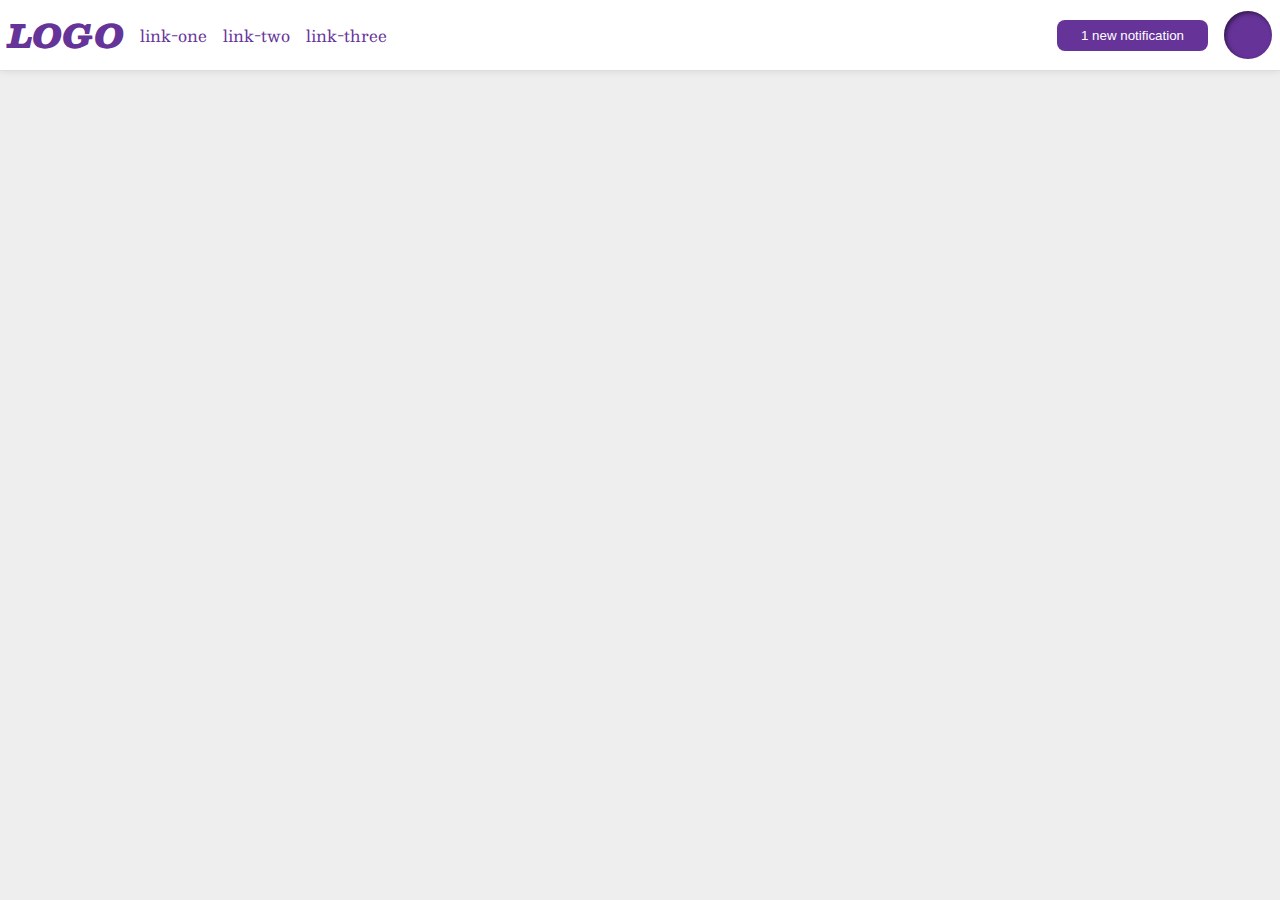
<file: flex/03-flex-header-2/index.html>
<!DOCTYPE html>
<html lang="en">

<head>
  <meta charset="UTF-8">
  <meta http-equiv="X-UA-Compatible" content="IE=edge">
  <meta name="viewport" content="width=device-width, initial-scale=1.0">
  <title>Flex Header 2</title>
  <link rel="stylesheet" href="style.css">
</head>

<body>
  <div class="header">
    <div class="left">
      <div class="logo">
        LOGO
      </div>
      <ul class="links">
        <li><a href="google.com">link-one</a></li>
        <li><a href="google.com">link-two</a></li>
        <li><a href="google.com">link-three</a></li>
      </ul>
    </div>
    <div class="right">
      <button class="notifications">
        1 new notification
      </button>
      <div class="profile-image"></div>
    </div>
  </div>
</body>

</html>
</file>
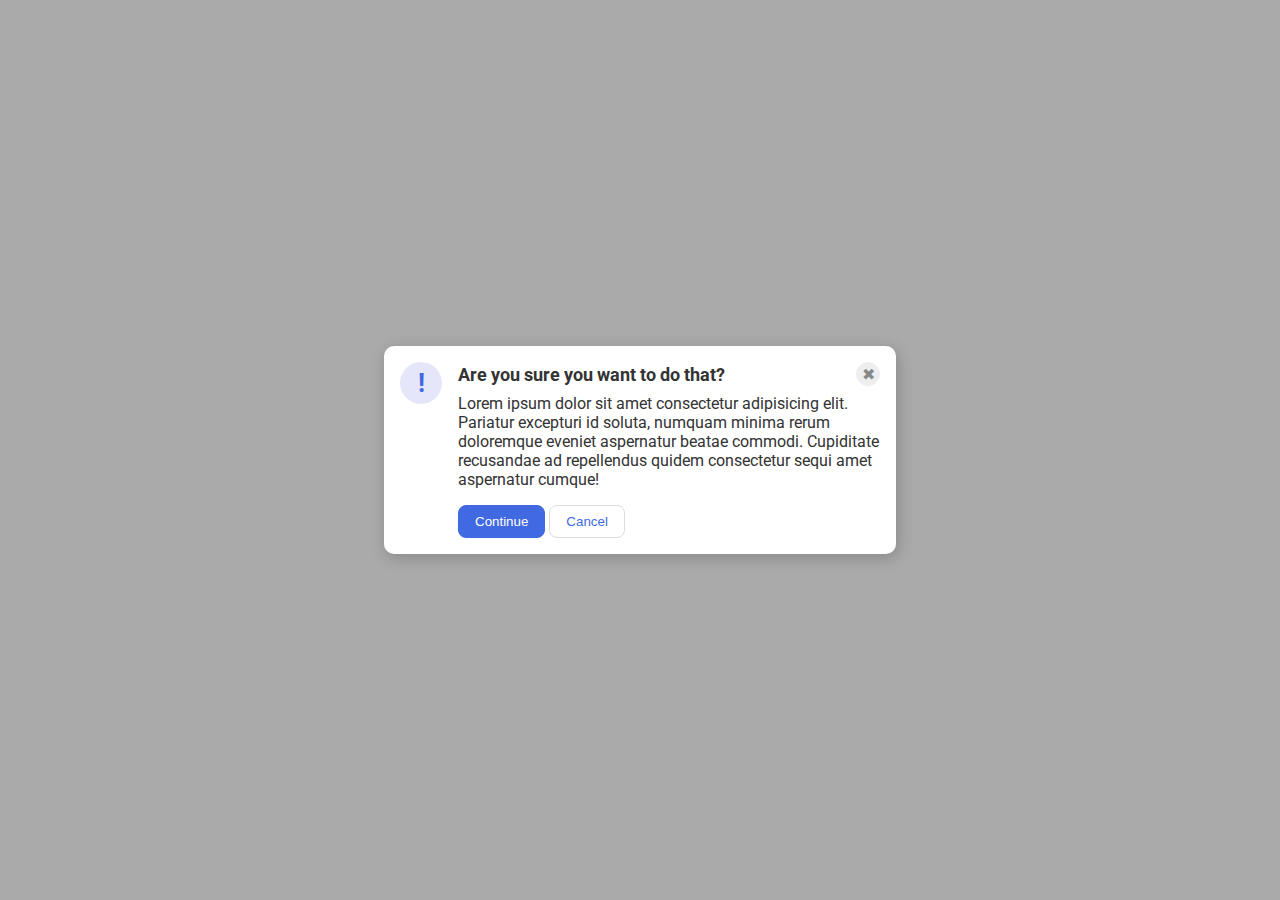
<file: flex/05-flex-modal/index.html>
<!DOCTYPE html>
<html lang="en">

<head>
  <meta charset="UTF-8">
  <meta http-equiv="X-UA-Compatible" content="IE=edge">
  <meta name="viewport" content="width=device-width, initial-scale=1.0">
  <link rel="stylesheet" href="style.css">
  <title>Modal</title>
</head>

<body>
  <div class="modal">
    <div class="icon">!</div>
    <div class="content">
      <div class="header">Are you sure you want to do that?
        <button class="close-button">✖</button>
      </div>
      <div class="text">Lorem ipsum dolor sit amet consectetur adipisicing elit. Pariatur excepturi id soluta, numquam
        minima rerum doloremque eveniet aspernatur beatae commodi. Cupiditate recusandae ad repellendus quidem
        consectetur sequi amet aspernatur cumque!</div>
      <button class="continue">Continue</button>
      <button class="cancel">Cancel</button>
    </div>
  </div>
</body>

</html>
</file>
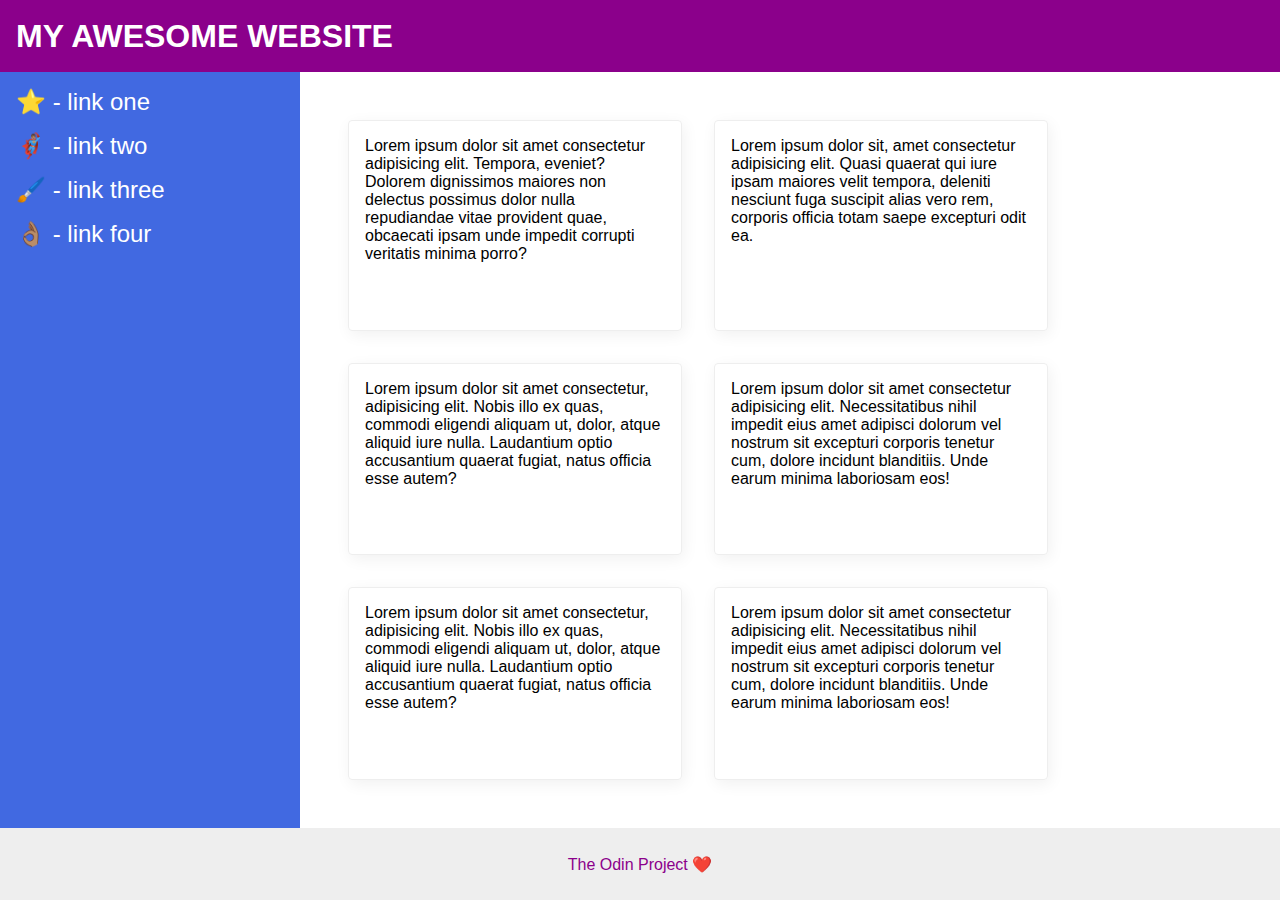
<file: flex/07-flex-layout-2/index.html>
<!DOCTYPE html>
<html lang="en">

<head>
  <meta charset="UTF-8">
  <meta http-equiv="X-UA-Compatible" content="IE=edge">
  <meta name="viewport" content="width=device-width, initial-scale=1.0">
  <title>The Holy Grail</title>
  <link rel="stylesheet" href="style.css">
</head>

<body>
  <div class="header">
    MY AWESOME WEBSITE
  </div>
  <div class="content">
    <div class="sidebar">
      <ul>
        <li><a href="#">⭐ - link one</a></li>
        <li><a href="#">🦸🏽‍♂️ - link two</a></li>
        <li><a href="#">🖌️ - link three</a></li>
        <li><a href="#">👌🏽 - link four</a></li>
      </ul>
    </div>
    <div class="cards">
      <div class="card">Lorem ipsum dolor sit amet consectetur adipisicing elit. Tempora, eveniet? Dolorem dignissimos
        maiores non delectus possimus dolor nulla repudiandae vitae provident quae, obcaecati ipsam unde impedit
        corrupti
        veritatis minima porro?</div>
      <div class="card">Lorem ipsum dolor sit, amet consectetur adipisicing elit. Quasi quaerat qui iure ipsam maiores
        velit tempora, deleniti nesciunt fuga suscipit alias vero rem, corporis officia totam saepe excepturi odit ea.
      </div>
      <div class="card">Lorem ipsum dolor sit amet consectetur, adipisicing elit. Nobis illo ex quas, commodi eligendi
        aliquam ut, dolor, atque aliquid iure nulla. Laudantium optio accusantium quaerat fugiat, natus officia esse
        autem?</div>
      <div class="card">Lorem ipsum dolor sit amet consectetur adipisicing elit. Necessitatibus nihil impedit eius amet
        adipisci dolorum vel nostrum sit excepturi corporis tenetur cum, dolore incidunt blanditiis. Unde earum minima
        laboriosam eos!</div>
      <div class="card">Lorem ipsum dolor sit amet consectetur, adipisicing elit. Nobis illo ex quas, commodi eligendi
        aliquam ut, dolor, atque aliquid iure nulla. Laudantium optio accusantium quaerat fugiat, natus officia esse
        autem?</div>
      <div class="card">Lorem ipsum dolor sit amet consectetur adipisicing elit. Necessitatibus nihil impedit eius amet
        adipisci dolorum vel nostrum sit excepturi corporis tenetur cum, dolore incidunt blanditiis. Unde earum minima
        laboriosam eos!</div>
    </div>
  </div>
  <div class="footer">
    The Odin Project ❤️
  </div>
</body>

</html>
</file>
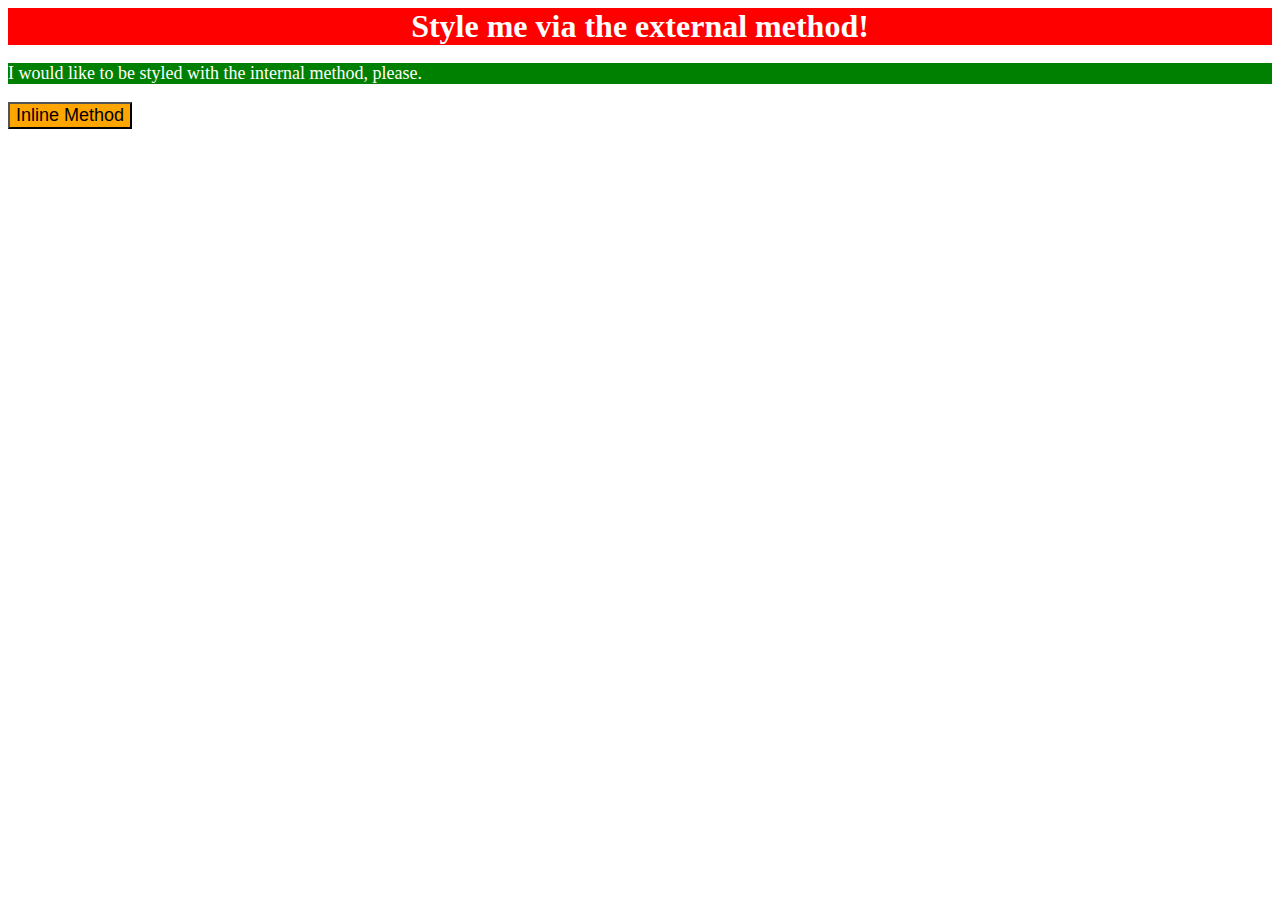
<file: foundations/01-css-methods/index.html>
<!DOCTYPE html>
<html lang="en">
  <head>
    <meta charset="UTF-8">
    <meta http-equiv="X-UA-Compatible" content="IE=edge">
    <meta name="viewport" content="width=device-width, initial-scale=1.0">
    <title>Methods for Adding CSS</title>
    <link href="style.css" rel="stylesheet">
    <style>
      p{
        background-color: green;
        color: white;
        font-size: 18px;
      }
    </style>
  </head>
  <body>
    <div>Style me via the external method!</div>
    <p>I would like to be styled with the internal method, please.</p>
    <button style ="background-color:orange; font-size: 18px;">Inline Method</button>
  </body>
</html>
</file>
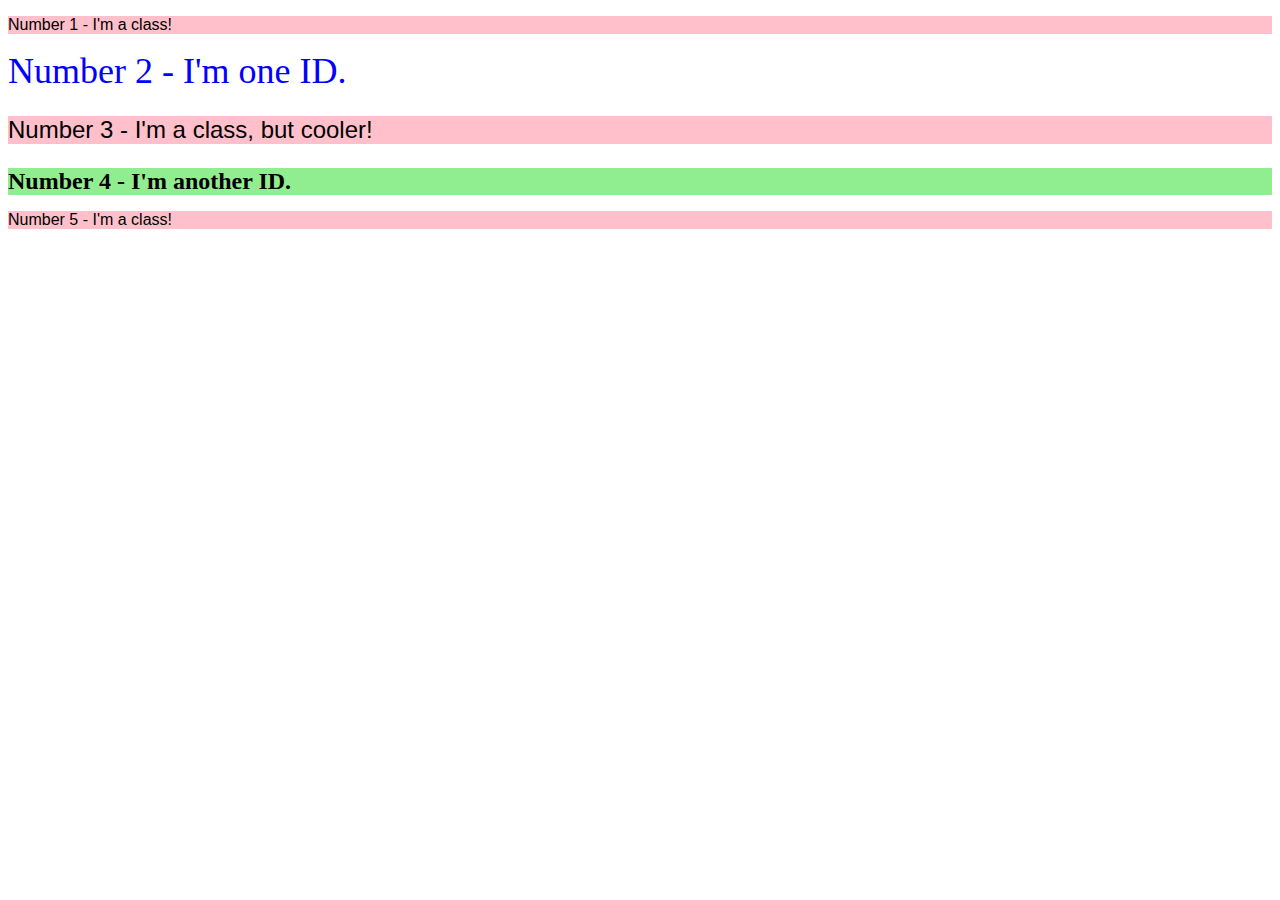
<file: foundations/02-class-id-selectors/index.html>
<!DOCTYPE html>
<html lang="en">
  <head>
    <meta charset="UTF-8">
    <meta http-equiv="X-UA-Compatible" content="IE=edge">
    <meta name="viewport" content="width=device-width, initial-scale=1.0">
    <title>Class and ID Selectors</title>
    <link rel="stylesheet" href="style.css">
  </head>
  <body>
    <p class= "odd">Number 1 - I'm a class!</p>
    <div id= "two">Number 2 - I'm one ID.</div>
    <p class= "odd" id="three">Number 3 - I'm a class, but cooler!</p>
    <div id="four">Number 4 - I'm another ID.</div>
    <p class= "odd">Number 5 - I'm a class!</p>
  </body>
</html>
</file>
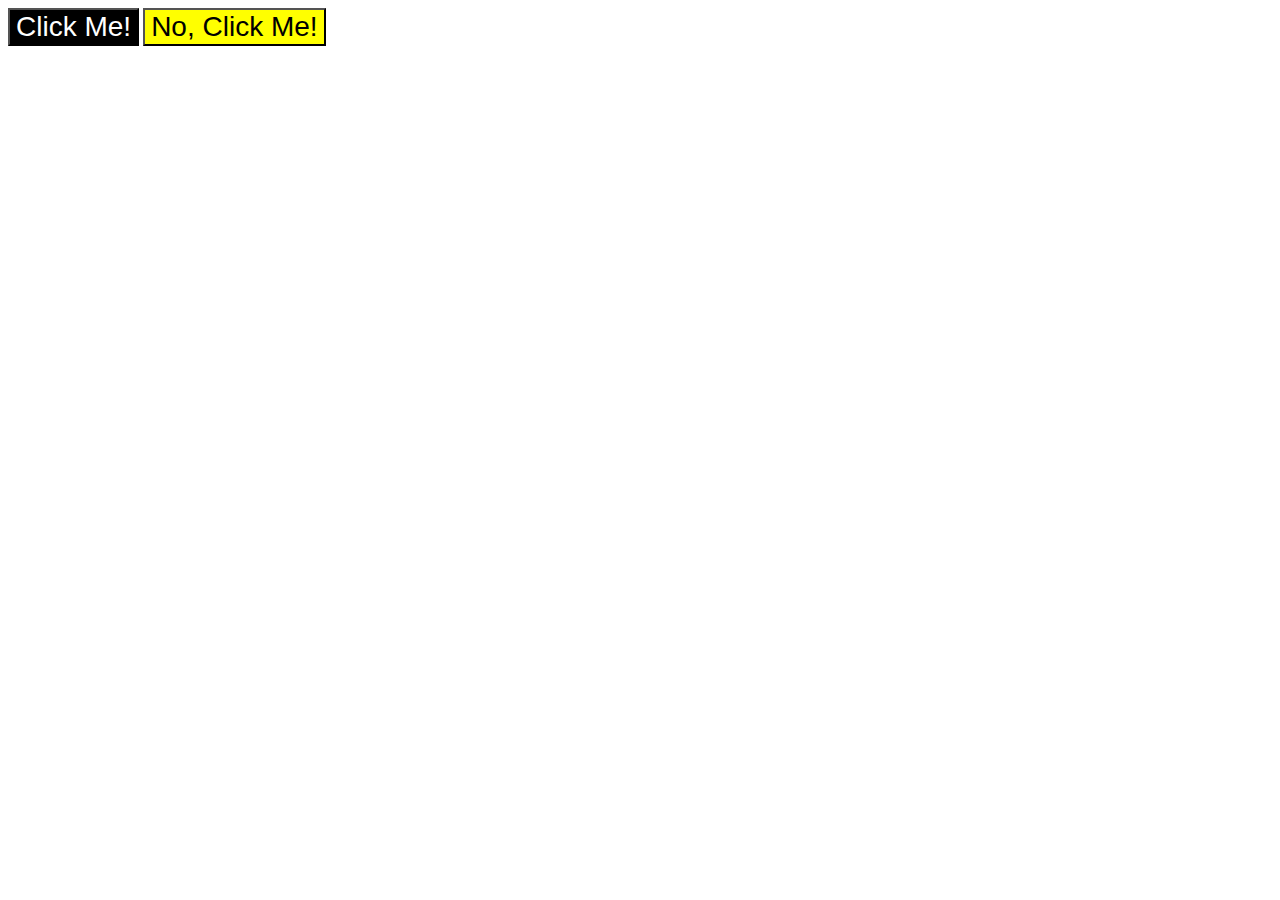
<file: foundations/03-grouping-selectors/index.html>
<!DOCTYPE html>
<html lang="en">
  <head>
    <meta charset="UTF-8">
    <meta http-equiv="X-UA-Compatible" content="IE=edge">
    <meta name="viewport" content="width=device-width, initial-scale=1.0">
    <title>Grouping Selectors</title>
    <link rel="stylesheet" href="style.css">
  </head>
  <body>
    <button class="first">Click Me!</button>
    <button class="second">No, Click Me!</button>
  </body>
</html>
</file>
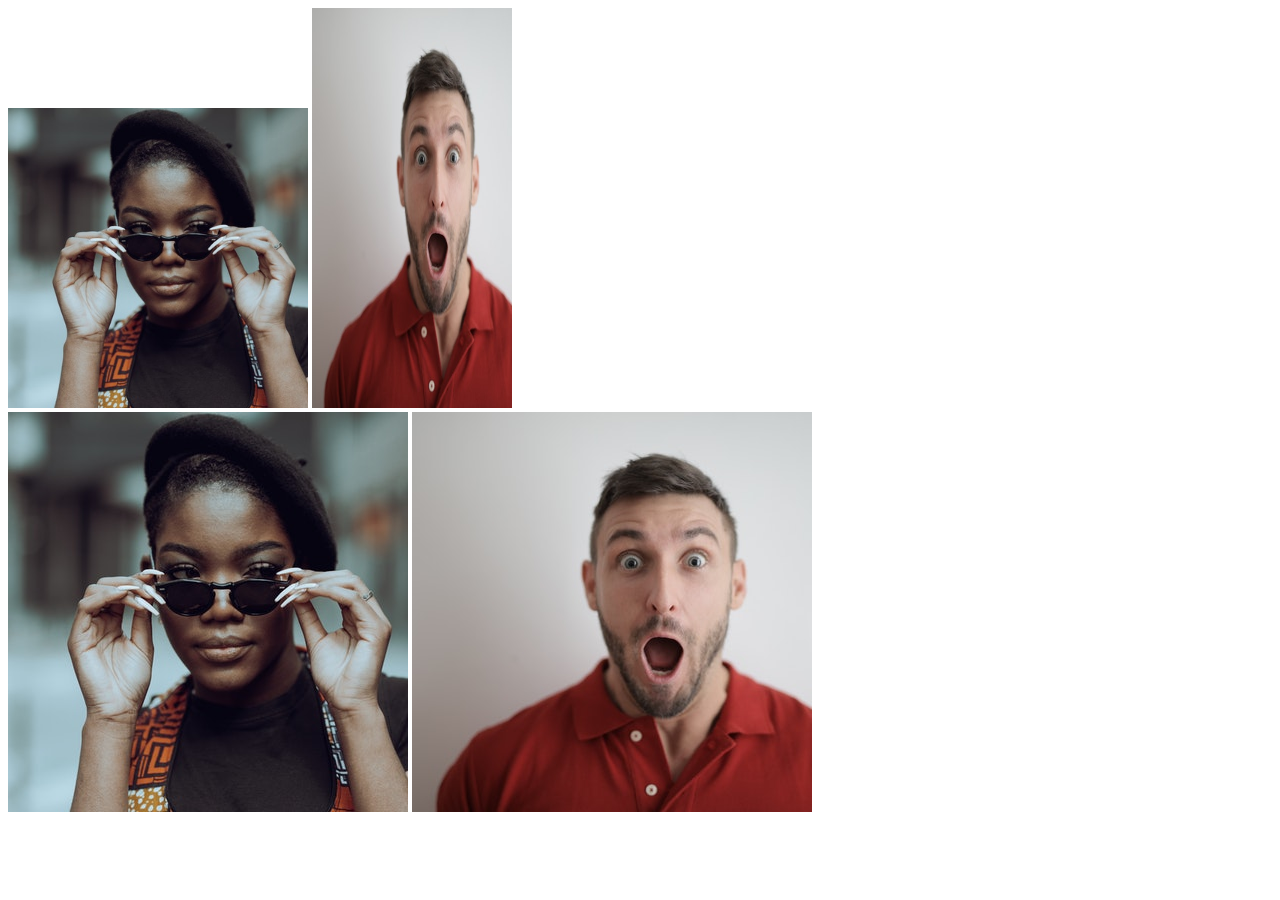
<file: foundations/04-chaining-selectors/index.html>
<!DOCTYPE html>
<html lang="en">
  <head>
    <meta charset="UTF-8">
    <meta http-equiv="X-UA-Compatible" content="IE=edge">
    <meta name="viewport" content="width=device-width, initial-scale=1.0">
    <title>Chaining Selectors</title>
    <link rel="stylesheet" href="style.css">
  </head>
  <body>
    <!-- Check image source path. Review Foundations lesson - Links and Images -->
    <!-- Use the classes BELOW this line -->
    <div>
      <img class="avatar proportioned" src="images/pexels-katho-mutodo-8434791.jpg" alt="Woman with glasses">
      <img class="avatar distorted" src="images/pexels-andrea-piacquadio-3777931.jpg" alt="Man with surprised expression">
    </div>
    <!-- Use the classes ABOVE this line -->
    <div>
      <img class="original proportioned" src="images/pexels-katho-mutodo-8434791.jpg" alt="Woman with glasses">
      <img class="original distorted" src="images/pexels-andrea-piacquadio-3777931.jpg" alt="Man with surprised expression">
    </div>
  </body>
</html>
</file>
<file: flex/03-flex-header-2/style.css>
/* this is some magical font-importing.  
you'll learn about it later. */
@import url('https://fonts.googleapis.com/css2?family=Besley:ital,wght@0,400;1,900&display=swap');

body {
  margin: 0;
  background: #eee;
  font-family: Besley, serif;
}

.header {
  background: white;
  border-bottom: 1px solid #ddd;
  box-shadow: 0 0 8px rgba(0,0,0,.1);
  display: flex;
  justify-content: space-between; 
  align-items: center;
  padding: 8px;
  
}

.left{
  display: flex;
  justify-content: flex-start;
  align-items: center;
  gap: 16px;
}

.links{
  display: flex;
  gap: 16px;
  justify-content: flex-start;
}

.right{
  display: flex;
  /* justify-content: flex-start; */
  align-items: center;
  gap: 16px;

}


.profile-image {
  background: rebeccapurple;
  box-shadow: inset 2px 2px 4px rgba(0,0,0,.5);
  border-radius: 50%;
  width: 48px;
  height: 48px;
}

.logo {
  color: rebeccapurple;
  font-size: 32px;
  font-weight: 900;
  font-style: italic;
}

button {
  border: none;
  border-radius: 8px;
  background: rebeccapurple;
  color: white;
  padding: 8px 24px;
}

a {
  /* this removes the line under our links */
  text-decoration: none;
  color: rebeccapurple;
}

ul {
  list-style-type: none;
  padding: 0px;
  margin: 0px;
}
</file>
<file: flex/05-flex-modal/style.css>
@import url('https://fonts.googleapis.com/css2?family=Roboto:wght@400;700&display=swap');

html, body {
  height: 100%;
}

body {
  font-family: Roboto, sans-serif;
  margin: 0;
  background: #aaa;
  color: #333;
  /* I'll give you this one for free lol */
  display: flex;
  align-items: center;
  justify-content: center;
}

.modal {
  background: white;
  width: 480px;
  border-radius: 10px;
  box-shadow: 2px 4px 16px rgba(0,0,0,.2);
  padding:16px;
  display: flex;
  gap: 16px;

}


  .header{
    display: flex;
    justify-content: space-between;
    align-items: center;
    font-size: 18px;
    font-weight: 700;
    margin-bottom: 8px;
  }
  
  .text{
    margin-bottom: 16px;
  }

.icon {
  color: royalblue;
  font-size: 26px;
  font-weight: 700;
  background: lavender;
  width: 42px;
  height: 42px;
  border-radius: 50%;
  display: flex;
  align-items: center;
  justify-content: center;
  flex-shrink: 0;
}

.close-button {
  background: #eee;
  border-radius: 50%;
  color: #888;
  font-weight: 400;
  font-size: 16px;
  height: 24px;
  width: 24px;
  display: flex;
  align-items: center;
  justify-content: center;
  border: 1px solid #eee;
  padding: 0;
}

button {
  cursor: pointer;
  padding: 8px 16px;
  border-radius: 8px;
}

button.continue {
  background: royalblue;
  border: 1px solid royalblue;
  color: white;
}

button.cancel {
  background: white;
  border: 1px solid #ddd;
  color: royalblue;
}
</file>
<file: flex/07-flex-layout-2/style.css>
body {
  font-family: -apple-system, BlinkMacSystemFont, 'Segoe UI', Roboto, Oxygen, Ubuntu, Cantarell, 'Open Sans', 'Helvetica Neue', sans-serif;
  margin: 0;
  min-height: 100vh;
  display: flex;
  flex-direction: column;
  /* justify-content: space-between; */

}

.header {
  height: 72px;
  background: darkmagenta;
  color: white;
  font-size: 32px;
  font-weight: 900;
  display: flex;
  align-items: center;
  padding-left: 16px;
}

.footer {
  height: 72px;
  background: #eee;
  color: darkmagenta;
  display: flex;
  align-items: center;
  justify-content: center;
  
}

.content{
  display: flex;
  flex: 1;
  
}

.sidebar {
  width: 300px;
  background: royalblue;
  box-sizing: border-box;
  flex-shrink: 0;
  padding: 16px;  
}

ul{
  list-style-type: none;
  padding: 0;
  margin: 0;
}

li{ 
  margin-bottom: 16px;
}

a{
  text-decoration: none;
  color: white;
  font-size: 24px;
}
.cards{
  padding: 32px;
  display: flex;
  flex-wrap: wrap;
}
.card {
  border: 1px solid #eee;
  box-shadow: 2px 4px 16px rgba(0,0,0,.06);
  border-radius: 4px;
  width: 300px;
  padding: 16px;
  margin: 16px;
}
</file>
<file: foundations/01-css-methods/style.css>
div{
    background-color: red;
    color:white;
    font-size: 32px;
    text-align: center;
    font-weight: bold;
}
</file>
<file: foundations/02-class-id-selectors/style.css>
.odd{
 background-color: pink;
 font-family:Verdana, "DejaVu san", sans-serif;   
}

#two{
    color: blue;
    font-size: 36px;
}

#three{
    font-size: 24px;
}

#four{
    background-color: lightgreen;
    font-size: 24px;
    font-weight: bold;
}
</file>
<file: foundations/03-grouping-selectors/style.css>
.first {
    background-color: black;
    color:white;
}

.second {
  background-color: yellow;  
}

.first , .second {
    font-family: 'Helvetica', 'Times New Roman', 'sans-serif';
    font-size: 28px;
}
</file>
<file: foundations/04-chaining-selectors/style.css>
/* Add CSS Styling */
.avatar.proportioned{
    width:300px;
    height: auto;
}

.avatar.distorted{
    width:200px;
    height:400px; 
}
</file>
